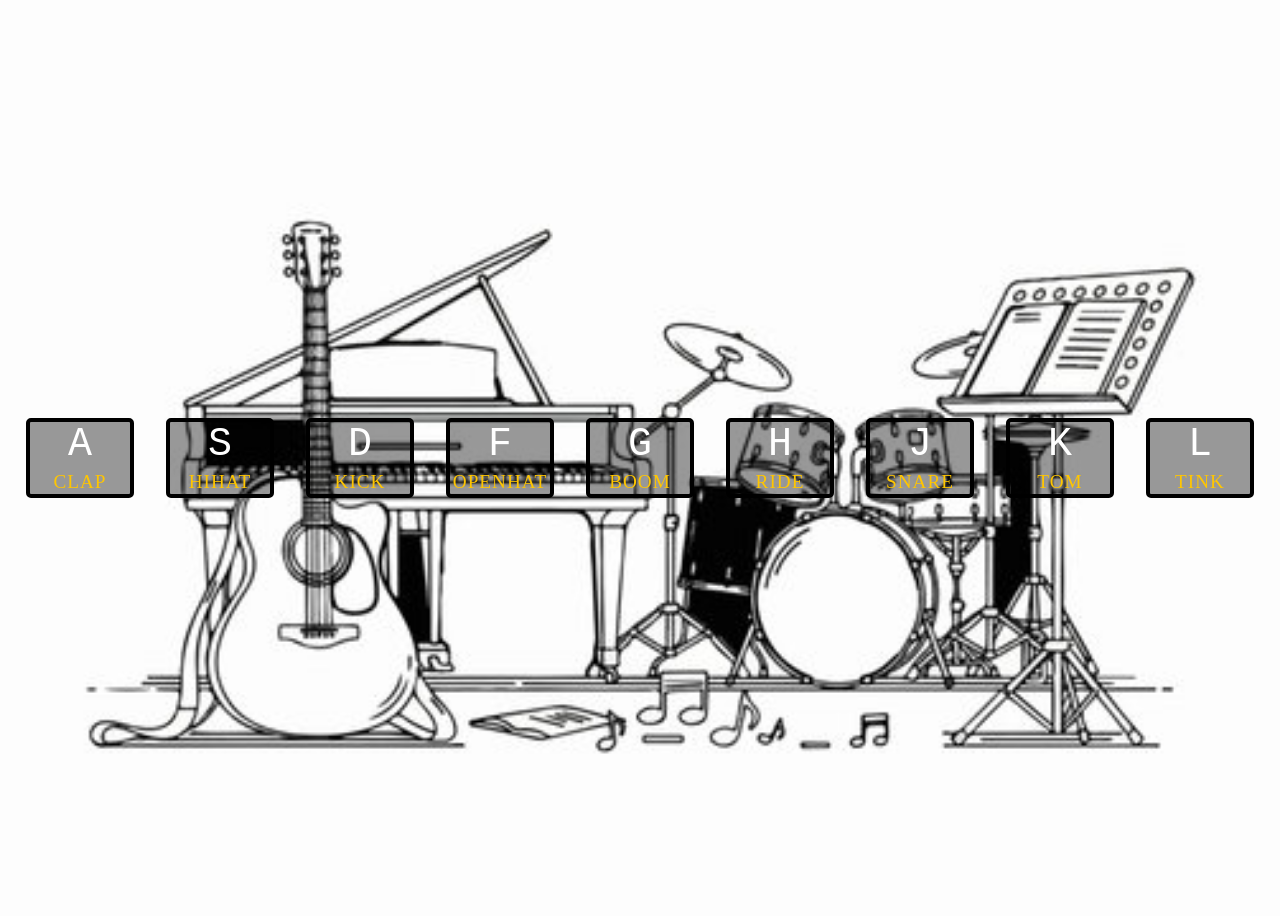
<file: 01-javascript-drum-kit/index.html>
<!DOCTYPE html>
<html lang="en">
<head>
    <meta charset="UTF-8">
    <meta name="viewport" content="width=device-width, initial-scale=1.0">
    <title>Drum</title>
    <link rel="stylesheet" href="style.css">
    <script src="script.js" defer></script>
</head>
<body>
    <div class="keys">
        <div data-key="65" class="key">
            <kbd>A</kbd>
            <span class="sound">Clap</span>
        </div>
        <div data-key="83" class="key">
            <kbd>S</kbd>
            <span class="sound">HiHat</span>
        </div>
        <div data-key="68" class="key">
            <kbd>D</kbd>
            <span class="sound">Kick</span>
        </div>
        <div data-key="70" class="key">
            <kbd>F</kbd>
            <span class="sound">OpenHat</span>
        </div>
        <div data-key="71" class="key">
            <kbd>G</kbd>
            <span class="sound">Boom</span>
        </div>
        <div data-key="72" class="key">
            <kbd>H</kbd>
            <span class="sound">Ride</span>
        </div>
        <div data-key="74" class="key">
            <kbd>J</kbd>
            <span class="sound">Snare</span>
        </div>
        <div data-key="75" class="key">
            <kbd>K</kbd>
            <span class="sound">TOM</span>
        </div>
        <div data-key="76" class="key">
            <kbd>L</kbd>
            <span class="sound">Tink</span>
        </div>
    </div>

    <audio data-key="65" src="sounds/clap.mp3"></audio>
    <audio data-key="83" src="sounds/hihat.mp3"></audio>
    <audio data-key="68" src="sounds/kick.mp3"></audio>
    <audio data-key="70" src="sounds/openhat.mp3"></audio>
    <audio data-key="71" src="sounds/boom.mp3"></audio>
    <audio data-key="72" src="sounds/ride.mp3"></audio>
    <audio data-key="74" src="sounds/snare.mp3"></audio>
    <audio data-key="75" src="sounds/tom.mp3"></audio>
    <audio data-key="76" src="sounds/lesiakower-toast-clink-glass-tink-384159.mp3"></audio>
</body>
</html>
</file>
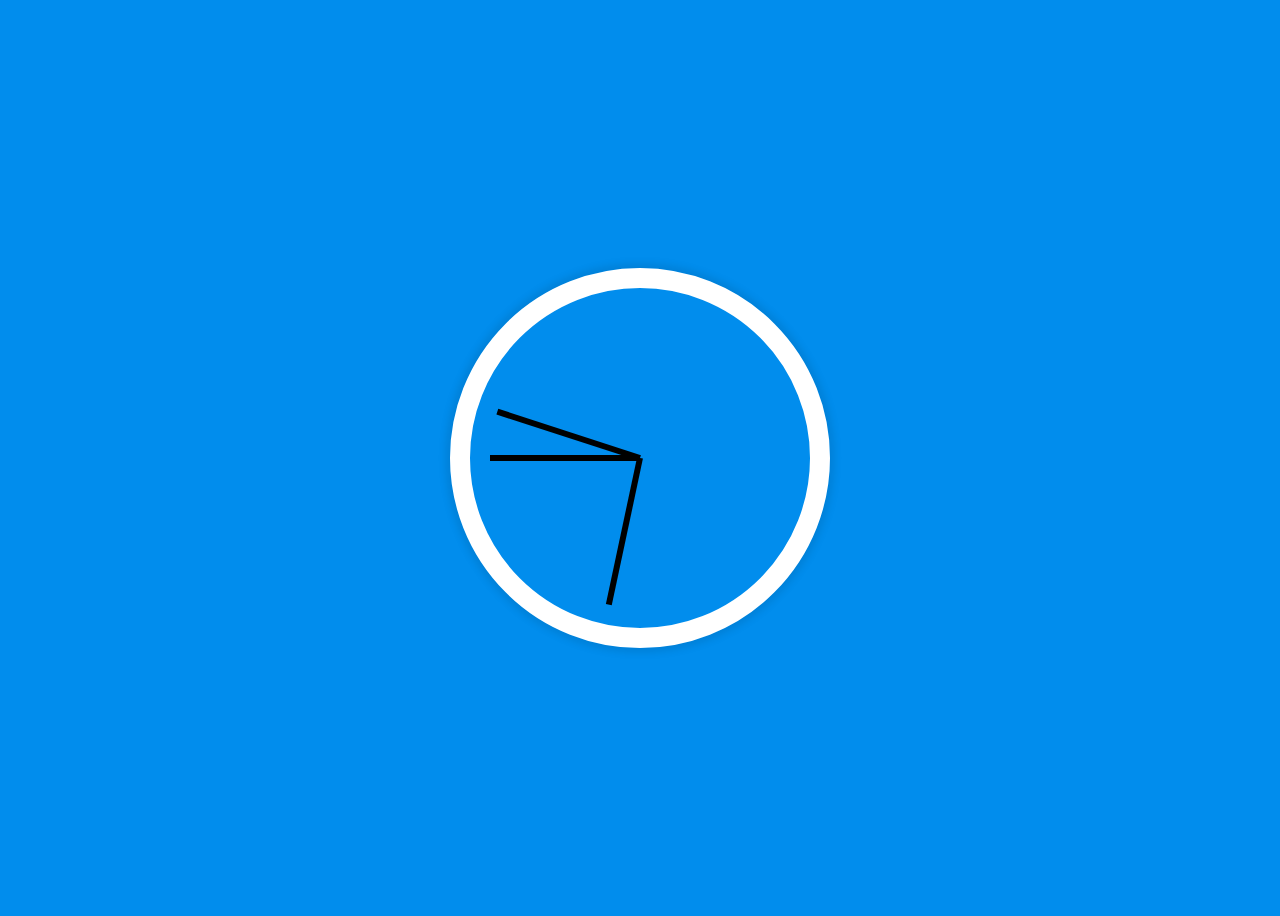
<file: 02-javascript-clock/index.html>
<!DOCTYPE html>
<html lang="en">
<head>
    <meta charset="UTF-8">
    <meta name="viewport" content="width=device-width, initial-scale=1.0">
    <title>Clock</title>
    <link rel="stylesheet" href="style.css">
    <script src="script.js" defer></script>
</head>
<body>
    <div class="clock">
        <div class="clock-face">
            <div class="hand hour-hand"></div>
            <div class="hand minute-hand"></div>
            <div class="hand second-hand"></div>
        </div>
    </div>
</body>
</html>
</file>
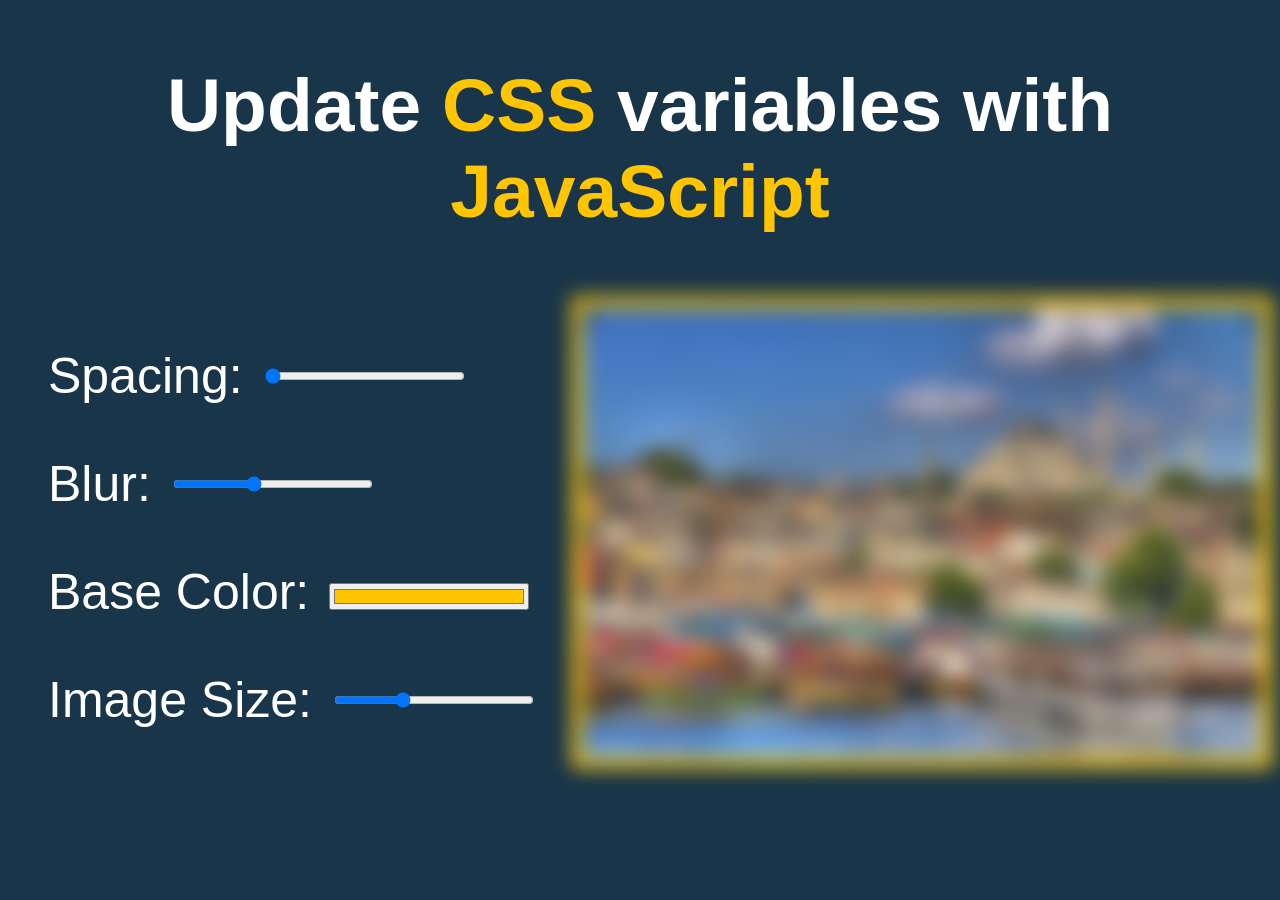
<file: 03-CSS-variables/index.html>
<!doctype html>
<html lang="en">
  <head>
    <meta charset="UTF-8" />
    <meta name="viewport" content="width=device-width, initial-scale=1.0" />
    <title>Update the Values</title>
    <link rel="stylesheet" href="style.css" />
    <script src="script.js" defer></script>
  </head>
  <body>
    <h2>
      Update <span class="h1">CSS</span> variables with
      <span class="h1">JavaScript</span>
    </h2>
    <div class="container">
      <div class="controls">
        <div class="input">
          <label for="spacing">Spacing:</label>
          <input
            type="range"
            name="spacing"
            min="10"
            max="200"
            value="10"
            data-sizing="px"
          />
        </div>

        <div class="input">
          <label for="blur">Blur: </label>
          <input
            type="range"
            name="blur"
            min="0"
            max="25"
            value="10"
            data-sizing="px"
          />
        </div>

        <div class="input">
          <label for="base">Base Color: </label>
          <input type="color" name="base" value="#ffc600" id="color" />
        </div>

        <div class="input">
          <label for="size">Image Size: </label>
          <input
            type="range"
            name="size"
            min="200"
            max="800"
            value="400"
            data-sizing="px"
            id="image-range"
          />
        </div>
      </div>

      <div class="image">
        <img src="images.jfif" alt="images" id="image" />
      </div>
    </div>
  </body>
</html>
</file>
<file: 01-javascript-drum-kit/style.css>
body{
    background-image: url("images/img.jpg");
    background-repeat: no-repeat;
    background-position: center;
    background-size: cover;
    min-height: 100vh;
    display: flex; 
    justify-content: space-around;
    align-items: center;
}



.keys{
    display: flex; 
    justify-content: space-around;
    align-items: center;
}

.key{
    border: 4px solid black;
    border-radius: 5px;
    margin: 1rem;
    font-size: 1.5rem;
    padding: 1rem, .5rem;
    transition: all 0.07s;
    width: 100px;
    text-align: center;
    color: white;
    background-color: rgb(0,0,0,0.4);
    text-shadow: 0 ,0 ,5px, black;
}

kbd{
    display: block;
    font-size: 40px;
}

.playing{
    transform: scale(1.1);
    border-color: #ffc600;
    box-shadow: 0,0,10px, #ffc600;

}

.sound{
    font-size: 1.2rem;
    text-transform: uppercase;
    letter-spacing: 1px;
    color: #ffc600;
}
</file>
<file: 02-javascript-clock/style.css>
html{
    background: #018ded;
    font-family: "helvetica";
    font-size: 10px;
    text-align: center;
}

body{
    height: 100vh;
    display: flex;
    justify-content: center;
    align-items: center;
}


.clock{
    width: 30rem;
    height: 30rem;
    border: 20px solid white;
    border-radius: 50%;
    margin: 50px auto;
    position: relative;
    padding: 2rem;
    box-shadow: 
        0 0 8px 4px rgba(0,0,0,0.1);
        inset: 0 0 0 5px #ffffff;
        inset: 0 0 0 5px black,
        0 0  20px rgba(0,0,0,0.2)
}


.clock-face{
    position: relative;
    width: 100%;
    height: 100%;
    transform: translateY(-3px);
}


.hand{
    width: 50%;
    height: 6px;
    background: black;
    position: absolute;
    top: 50%;
    transform-origin: 100%;
    transform: rotate(90deg);
    transition: all 0.05s;
    transition-timing-function: cubic-bezier(0.1, 2.7, 0.58, 1);
}
</file>
<file: 03-CSS-variables/style.css>
:root{
    --spacing: 10px;
    --base:#ffc600;
    --blur: 10px;
    --image-size: 400px;
}


body{
    text-align: center;
}

body{
    background: #193549;
    color: white;
    font-family: sans-serif;
    font-weight: 100;
    font-size: 50px;
}

.controls{
    margin-bottom: 50px;
}

.input{
    display: flex;
    margin-top: 50px;
    margin-left: 40px;
    gap: 20px;
}
img{
    padding: var(--spacing);
    background-color: var(--base);
    filter: blur(var(--blur));
}


.h1{
    color: var(--base);
}

input{
    width: 200px;
}

a{
    text-decoration: none;
}

label{
    color: white;
    display: block;
}

.container{
    display: flex;
    justify-content: space-between;

}

#color{
    margin-top: 20px;
}
</file>
